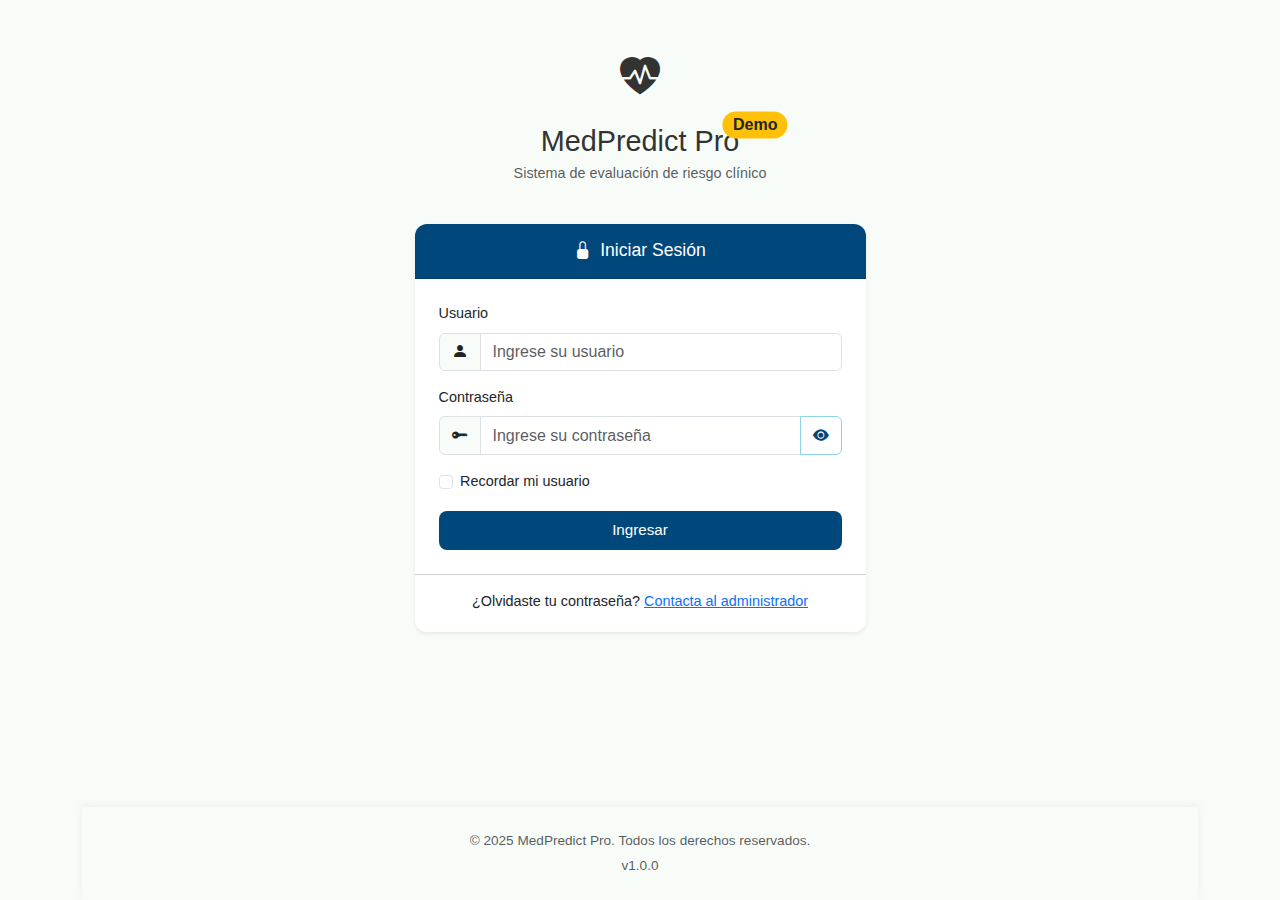
<file: index.html>
<!DOCTYPE html>
<html lang="es">

<head>
    <meta charset="UTF-8">
    <meta name="viewport" content="width=device-width, initial-scale=1.0">
    <title>Login - MedPredict Pro</title>
    <link href="https://cdn.jsdelivr.net/npm/bootstrap@5.3.0/dist/css/bootstrap.min.css" rel="stylesheet">
    <link rel="stylesheet" href="https://cdn.jsdelivr.net/npm/bootstrap-icons@1.10.0/font/bootstrap-icons.css">
    <link rel="stylesheet" href="styles.css">
    <link rel="icon" href="favicon-red.png" type="image/png">

    <style>
        /* Solo ajustes de tamaño de fuente */
        body {
            font-size: 0.9rem;
            /* Tamaño base reducido */
        }

        .hospital-logo i {
            font-size: 2.5rem;
            /* Icono ligeramente más pequeño */
        }

        h1 {
            font-size: 1.8rem;
            /* Título principal reducido */
        }

        .card-header h5 {
            font-size: 1.1rem;
            /* Encabezado de tarjeta más pequeño */
        }

        .form-label {
            font-size: 0.9rem;
            /* Etiquetas de formulario compactas */
        }

        .btn-lg {
            font-size: 0.95rem;
            /* Botón ligeramente más pequeño */
        }

        footer {
            font-size: 0.85rem;
            /* Footer más compacto */
        }
    </style>
</head>

<body class="bg-hospital-light">
    <div class="container d-flex flex-column min-vh-100">
        <!-- Logo y título -->
        <div class="text-center mt-5 mb-4 position-relative">
            <div class="hospital-logo mb-3">
                <i class="bi bi-heart-pulse-fill text-hospital-red"></i>
            </div>
            <h1 class="text-hospital-red mb-1">MedPredict
                <span class="position-relative">
                    Pro
                    <span
                        class="position-absolute top-0 start-100 translate-middle badge rounded-pill bg-warning text-dark fs-6"
                        style="margin-left: 16px;">
                        Demo
                        <span class="visually-hidden">versión de demostración</span>
                    </span>
                </span>
            </h1>
            <p class="text-muted">Sistema de evaluación de riesgo clínico</p>
        </div>

        <!-- Tarjeta de login -->
        <div class="row justify-content-center">
            <div class="col-md-8 col-lg-6 col-xl-5">
                <div class="card login-card shadow-sm">
                    <div class="card-header bg-hospital-red text-white py-3">
                        <h5 class="card-title mb-0 text-center"><i class="bi bi-lock-fill me-2"></i>Iniciar Sesión</h5>
                    </div>
                    <div class="card-body p-4">
                        <form id="loginForm">
                            <!-- Mensaje de error -->
                            <div id="loginError" class="alert alert-danger d-none" role="alert">
                                <i class="bi bi-exclamation-triangle-fill me-2"></i>
                                <span id="errorMessage">Credenciales incorrectas</span>
                            </div>

                            <!-- Campo de usuario -->
                            <div class="mb-3">
                                <label for="username" class="form-label">Usuario</label>
                                <div class="input-group">
                                    <span class="input-group-text bg-hospital-light">
                                        <i class="bi bi-person-fill text-hospital-red"></i>
                                    </span>
                                    <input type="text" class="form-control" id="username"
                                        placeholder="Ingrese su usuario" required>
                                </div>
                            </div>

                            <!-- Campo de contraseña -->
                            <div class="mb-3">
                                <label for="password" class="form-label">Contraseña</label>
                                <div class="input-group">
                                    <span class="input-group-text bg-hospital-light">
                                        <i class="bi bi-key-fill text-hospital-red"></i>
                                    </span>
                                    <input type="password" class="form-control" id="password"
                                        placeholder="Ingrese su contraseña" required>
                                    <button class="btn btn-outline-hospital-red" type="button" id="togglePassword">
                                        <i class="bi bi-eye-fill"></i>
                                    </button>
                                </div>
                            </div>

                            <!-- Recordar contraseña -->
                            <div class="mb-3 form-check">
                                <input type="checkbox" class="form-check-input" id="rememberMe">
                                <label class="form-check-label" for="rememberMe">Recordar mi usuario</label>
                            </div>

                            <!-- Botón de login -->
                            <div class="d-grid gap-2">
                                <button type="submit" class="btn btn-hospital-red btn-lg" id="loginButton">
                                    <span id="loginText">Ingresar</span>
                                    <span id="loginSpinner" class="spinner-border spinner-border-sm d-none"
                                        role="status" aria-hidden="true"></span>
                                </button>
                            </div>
                        </form>
                    </div>
                    <div class="card-footer bg-transparent py-3 text-center">
                        <p class="mb-1">¿Olvidaste tu contraseña?
                            <a href="mailto:soporte@medpredict.com?subject=Recuperación%20de%20contraseña&body=Por%20favor,%20necesito%20ayuda%20para%20recuperar%20mi%20contraseña%20de%20MedPredict%20Pro.%0D%0A%0D%0AUsuario:%0D%0ANombre%20completo:%0D%0A%0D%0A(Complete%20los%20datos%20y%20envíe%20este%20correo)"
                                class="text-hospital-red">Contacta al administrador</a>
                        </p>
                    </div>
                </div>
            </div>
        </div>

        <!-- Footer -->
        <footer class="mt-auto py-4 text-center text-muted">
            <p class="mb-1">© 2025 MedPredict Pro. Todos los derechos reservados.</p>
            <p class="mb-0">v1.0.0</p>
        </footer>
    </div>

    <!-- Bootstrap JS Bundle with Popper -->
    <script src="https://cdn.jsdelivr.net/npm/bootstrap@5.3.0/dist/js/bootstrap.bundle.min.js"></script>
    <!-- Script de login -->
    <script>
        document.addEventListener('DOMContentLoaded', function () {
            const loginForm = document.getElementById('loginForm');
            const togglePassword = document.getElementById('togglePassword');
            const passwordInput = document.getElementById('password');
            const loginButton = document.getElementById('loginButton');
            const loginText = document.getElementById('loginText');
            const loginSpinner = document.getElementById('loginSpinner');
            const loginError = document.getElementById('loginError');
            const errorMessage = document.getElementById('errorMessage');

            // Toggle para mostrar/ocultar contraseña
            togglePassword.addEventListener('click', function () {
                const type = passwordInput.getAttribute('type') === 'password' ? 'text' : 'password';
                passwordInput.setAttribute('type', type);
                this.querySelector('i').classList.toggle('bi-eye-fill');
                this.querySelector('i').classList.toggle('bi-eye-slash-fill');
            });

            // Manejo del formulario de login
            loginForm.addEventListener('submit', function (e) {
                e.preventDefault();

                // Simular proceso de autenticación
                loginText.textContent = 'Verificando...';
                loginSpinner.classList.remove('d-none');
                loginButton.disabled = true;
                loginError.classList.add('d-none');

                // Obtener valores del formulario
                const username = document.getElementById('username').value;
                const password = document.getElementById('password').value;
                const rememberMe = document.getElementById('rememberMe').checked;

                // Simular retraso de red
                setTimeout(() => {
                    // Validación simple (en producción esto sería una llamada a la API)
                    if (username === 'admin' && password === 'medpredictpro') {
                        // Guardar en localStorage si marcó "Recordar"
                        if (rememberMe) {
                            localStorage.setItem('rememberedUser', username);
                        } else {
                            localStorage.removeItem('rememberedUser');
                        }

                        // Redirigir al dashboard
                        window.location.href = 'predict.html';
                    } else {
                        // Mostrar error
                        errorMessage.textContent = 'Usuario o contraseña incorrectos';
                        loginError.classList.remove('d-none');

                        // Restaurar botón
                        loginText.textContent = 'Ingresar';
                        loginSpinner.classList.add('d-none');
                        loginButton.disabled = false;

                        // Agitar el formulario para feedback
                        loginForm.classList.add('shake');
                        setTimeout(() => {
                            loginForm.classList.remove('shake');
                        }, 500);
                    }
                }, 1500);
            });

            // Cargar usuario recordado si existe
            const rememberedUser = localStorage.getItem('rememberedUser');
            if (rememberedUser) {
                document.getElementById('username').value = rememberedUser;
                document.getElementById('rememberMe').checked = true;
            }
        });
    </script>
</body>

</html>
</file>
<file: styles.css>
/* Estilos para el sticky footer */
html, body {
    height: 100%;
}

/* Estilos generales */
body {
    font-family: 'Segoe UI', Tahoma, Geneva, Verdana, sans-serif;
    background-color: #f5faf5;
    color: #333;
    display: flex;
    flex-direction: column;
    min-height: 100vh; /* Usa toda la altura visible del viewport */
}

/* Color principal verde hospital */
.bg-hospital-red {
    background-color: #00487C !important; /* Verde oscuro hospitalario */
}

/* Botones */
.btn-hospital-red {
    background-color: #00487C;
    color: white;
    border: none;
}

.btn-hospital-red:hover {
    background-color: #0062A3;
    color: white;
}

/* Navbar */
.navbar {
    box-shadow: 0 2px 10px rgba(0, 0, 0, 0.1);
}

.navbar-brand {
    font-size: 1.5rem;
}

.nav-link {
    font-weight: 500;
}

.nav-link.active {
    font-weight: 600;
    border-bottom: 3px solid #90D2EB;
}

/* Cajas de filtros */
.filter-box {
    background-color: white;
    border-radius: 8px;
    padding: 1.25rem;
    box-shadow: 0 2px 8px rgba(0, 0, 0, 0.05);
    margin-bottom: 1.5rem;
}

.filter-box h5 {
    color: #0062A3;
    font-weight: 600;
}

/* Tarjetas */
.card {
    border: none;
    border-radius: 8px;
    box-shadow: 0 2px 15px rgba(0, 0, 0, 0.08);
}

.card-header {
    border-radius: 8px 8px 0 0 !important;
}

/* Ajustes específicos para la última card */
.card.last-card {
    margin-bottom: 2rem; /* Margen inferior adicional */
}

/* Elementos de lista de historial */
.evaluation-item {
    border-left: 4px solid #90D2EB;
    transition: all 0.2s ease;
}

.evaluation-item:hover {
    background-color: #f1f8e9;
    transform: translateY(-2px);
}

.risk-low {
    color: #388e3c;
    background-color: #e8f5e9;
}

.risk-medium {
    color: #f57f17;
    background-color: #fff8e1;
}

.risk-high {
    color: #d32f2f;
    background-color: #ffebee;
}

.container {
    flex: 1; /* Hace que el contenido principal ocupe el espacio disponible */
}

.container.main-content {
    padding-bottom: 2rem; /* Espacio extra en la parte inferior */
}

footer {
    box-shadow: 0 -2px 10px rgba(0, 0, 0, 0.05);
    margin-top: auto; /* Empuja el footer hacia abajo */
    width: 100%;
    padding: 1.5rem 0;
}

/* Modal */
.modal-header {
    border-radius: 8px 8px 0 0;
}

/* Gráficos */
.chart-container {
    position: relative;
    height: 200px;
}

/* Paginación */
.page-item.active .page-link {
    background-color: #00487C;
    border-color: #00487C;
}

.page-link {
    color: #00487C;
}

/* Iconos */
.bi {
    vertical-align: middle;
}

/* Spinner */
.spinner-border.text-hospital-red {
    color: #00487C !important;
}

/* Responsive */
@media (max-width: 768px) {
    .filter-box {
        margin-bottom: 1rem;
    }
    
    .navbar-brand {
        font-size: 1.25rem;
    }
}

/* Animaciones */
@keyframes fadeIn {
    from { opacity: 0; }
    to { opacity: 1; }
}

.d-none {
    display: none;
    animation: fadeIn 0.5s ease;
}

/* Badges */
.badge-hospital {
    background-color: #90D2EB;
    color: #00487C;
    font-weight: 500;
}

/* Formularios */
.form-control:focus, .form-select:focus {
    border-color: #90D2EB;
    box-shadow: 0 0 0 0.25rem #bbeafc;
}

/* Tablas */
.table-hover tbody tr:hover {
    background-color: #f1f8e9;
}

/* Versión alternativa si prefieres usar span con clase */
.severity-indicator {
    display: inline-block;
    min-width: 22px;
    height: 22px;
    padding: 0 4px;
    border-radius: 11px;
    background-color: #f44336;
    color: white;
    text-align: center;
    font-size: 0.75rem;
    font-weight: bold;
    line-height: 22px;
    margin-left: 6px;
    box-shadow: 0 1px 3px rgba(0,0,0,0.2);
}

/* Colores según el nivel de severidad */
.severity-1 {
    background-color: #4caf50; /* Verde - Nivel 1 */
}

.severity-2 {
    background-color: #8bc34a; /* Verde claro - Nivel 2 */
}

.severity-3 {
    background-color: #ffc107; /* Amarillo - Nivel 3 */
}

.severity-4 {
    background-color: #ff9800; /* Naranja - Nivel 4 */
}

.severity-5 {
    background-color: #f44336; /* Rojo - Nivel 5 */
}

/* Botón PDF */
.btn-outline-hospital-red {
    color: #00487C;
    border-color: #00487C;
}

.btn-outline-hospital-red:hover {
    color: white;
    background-color: #0062A3;
}

/* Estilo para el botón de limpiar */
#clearForm {
    background-color: #dc3545;
    transition: all 0.3s ease;
}

#clearForm:hover {
    background-color: #aa313e;
    color: white;
}

/* Estilo para el toast de confirmación */
.toast {
    position: fixed;
    bottom: 20px;
    right: 20px;
    z-index: 1100;
    min-width: 250px;
}

#publishEvaluation {
    transition: all 0.3s ease;
}

#publishEvaluation:hover {
    transform: translateY(-2px);
    box-shadow: 0 5px 15px rgba(0, 0, 0, 0.1);
}

/* Añadir al archivo CSS existente */

/* Fondo claro para el login */
.bg-hospital-light {
    background-color: #f8fcf8;
}

/* Estilo especial para la tarjeta de login */
.login-card {
    border-radius: 12px;
    overflow: hidden;
    border: none;
    margin-bottom: 2rem;
}

.login-card .card-header {
    border-radius: 0 !important;
}

/* Efecto hover para los enlaces */
a.text-hospital-red:hover {
    color: #0062A3 !important;
    text-decoration: underline;
}

/* Animación para la tarjeta */
@keyframes fadeInUp {
    from {
        opacity: 0;
        transform: translateY(20px);
    }
    to {
        opacity: 1;
        transform: translateY(0);
    }
}

.login-card {
    animation: fadeInUp 0.5s ease-out;
}

/* Estilo para el botón de mostrar contraseña */
#togglePassword {
    border-color: #90D2EB;
}

#togglePassword:hover {
    background-color: #90D2EB;
}

/* Responsive adjustments */
@media (max-width: 576px) {
    .login-card {
        margin-top: 1rem;
    }
    
    .hospital-logo i {
        font-size: 2.5rem !important;
    }
}

/* Estilos para tarjetas de predictores */
.predictor-card {
    transition: all 0.3s ease;
    border-left: 4px solid #0062A3;
}

.predictor-card:hover {
    transform: translateY(-3px);
    box-shadow: 0 5px 15px rgba(46, 125, 50, 0.1);
}

/* Barras de progreso para resultados */
.progress-risk {
    height: 25px;
    border-radius: 4px;
}

.progress-risk .progress-bar {
    font-weight: 600;
}

/* Tooltips para parámetros */
.param-tooltip {
    cursor: help;
    border-bottom: 1px dotted #00487C;
}

.parameter-card {
    border-left: 3px solid #00487C; /* Cambiado a azul */
    transition: all 0.3s ease;
    margin-bottom: 1rem;
}

.param-help {
    cursor: help;
    color: #0d6efd; /* Cambiado a azul */
    border-bottom: 1px dashed #00487C; /* Cambiado a azul */
}

.navbar-brand .badge {
    transform: translate(-10%) !important;  /* Ajusta estos valores */
    font-size: 0.5rem;
    padding: 0.25em 0.4em;
}

.bg-custom-success { background-color: #28a745; }
.bg-custom-low { background-color: #a3c62d; }
.bg-custom-warning { background-color: #ffc107; }
.bg-custom-alert { background-color: #fd7e14; }
.bg-custom-danger { background-color: #dc3545; }

/* Estilos para el estado vacío */
.empty-state {
    text-align: center;
    padding: 2rem;
    color: #6c757d;
}

.empty-state i {
    font-size: 3rem;
    margin-bottom: 1rem;
    color: #adb5bd;
}

/* Mejoras para la tabla */
.table-responsive {
    overflow-x: auto;
}

.table th {
    white-space: nowrap;
    position: sticky;
    top: 0;
    background-color: white;
    z-index: 10;
}

/* Estilos para los badges de severidad */
.badge-critical { background-color: #6a0dad; color: white; }
.badge-severe { background-color: #dc3545; color: white; }
.badge-moderate { background-color: #fd7e14; color: white; }
.badge-mild { background-color: #ffc107; color: black; }
.badge-minimal { background-color: #28a745; color: white; }

/* Estilos para los badges de riesgo */
.risk-high { background-color: #dc3545; color: white; }
.risk-medium { background-color: #ffc107; color: black; }
.risk-low { background-color: #28a745; color: white; }

/* Mejoras para el modal */
.modal-body {
    max-height: 70vh;
    overflow-y: auto;
}

/* Estilos para la paginación */
.pagination .page-item.active .page-link {
    background-color: #00487C;
    border-color: #00487C;
}

.pagination .page-link {
    color: #00487C;
}

/* Estilos para el botón de recarga */
.btn-reload {
    border-radius: 50%;
    width: 40px;
    height: 40px;
    display: flex;
    align-items: center;
    justify-content: center;
}
</file>
